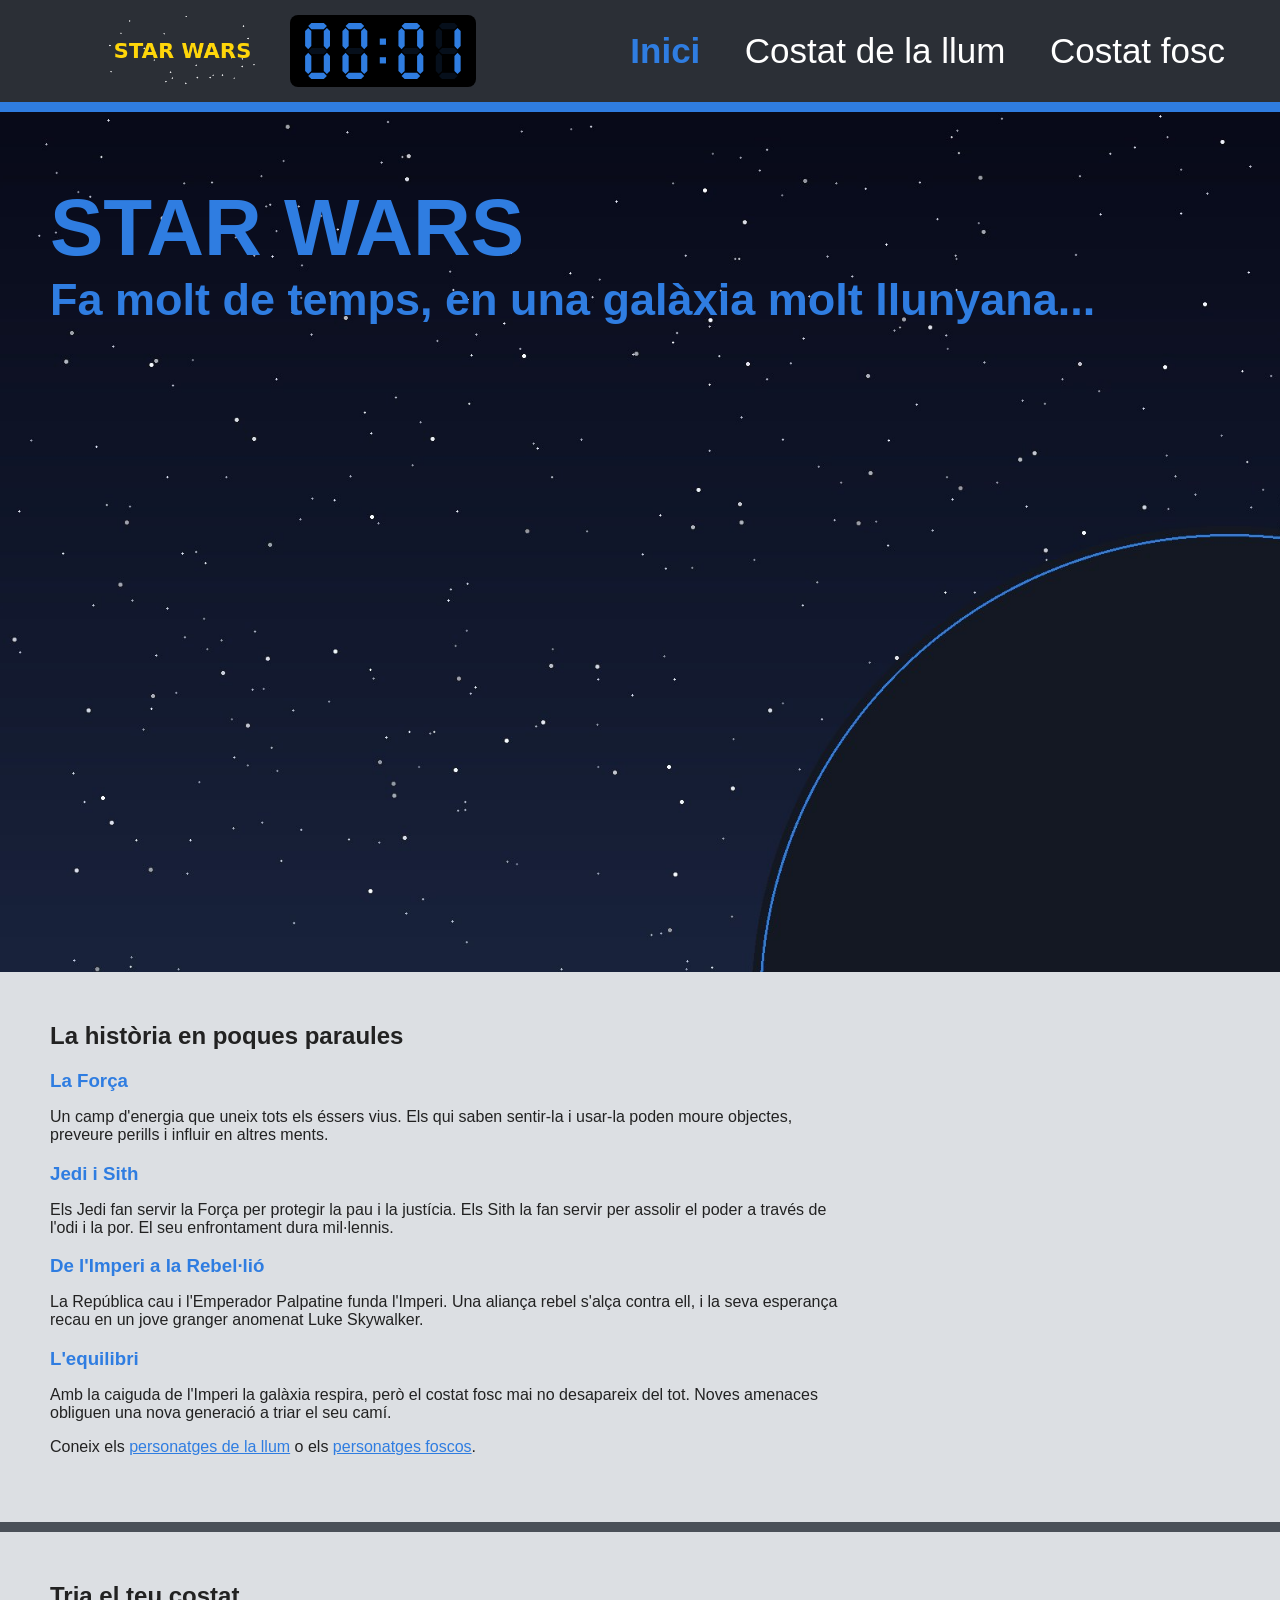
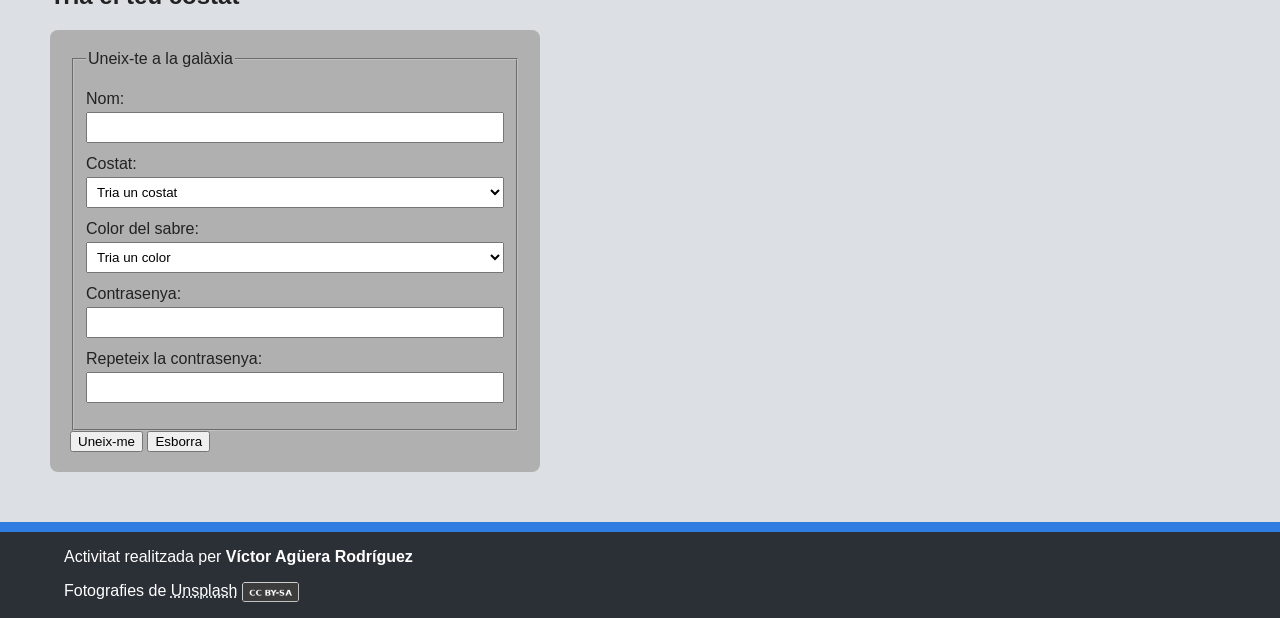
<file: index.html>
<!DOCTYPE html>
<html lang="ca">
<head>
    <meta charset="UTF-8">
    <meta name="viewport" content="width=device-width, initial-scale=1.0">
    <meta name="description" content="Introducció a la història de Star Wars: la Força, els Jedi, els Sith i la guerra per la galàxia. Uneix-te al costat de la llum o al costat fosc.">
    <meta name="author" content="Víctor Agüera Rodríguez">
    <meta name="keywords" content="Star Wars, història, Jedi, Sith, la Força, costat fosc, costat de la llum">
    <link rel="stylesheet" href="./css/estils.css">
    <script src="./components/rellotge.js" defer></script>
    <script src="./components/historia.js" defer></script>
    <script src="./components/formulari.js" defer></script>
    <title>Star Wars - Història d'una galàxia molt llunyana</title>
</head>
<body>
    <header class="header">
        <img src="./img/logo.png" alt="Logo de Star Wars">
        <div class="rellotge"></div>
        <nav>
            <a href="index.html" class="active">Inici</a>
            <a href="personatges-llum.html">Costat de la llum</a>
            <a href="personatges-oscurs.html">Costat fosc</a>
        </nav>
    </header>
    <hr class="border">

    <main>
        <section class="portada">
            <h1>STAR WARS</h1>
            <h2>Fa molt de temps, en una galàxia molt llunyana...</h2>
        </section>

        <section id="historia" class="gray">
            <h2>La història en poques paraules</h2>
            <article class="texto">
                <h3>La Força</h3>
                <p>Un camp d'energia que uneix tots els éssers vius. Els qui saben sentir-la i usar-la poden moure objectes, preveure perills i influir en altres ments.</p>

                <h3>Jedi i Sith</h3>
                <p>Els Jedi fan servir la Força per protegir la pau i la justícia. Els Sith la fan servir per assolir el poder a través de l'odi i la por. El seu enfrontament dura mil·lennis.</p>

                <h3>De l'Imperi a la Rebel·lió</h3>
                <p>La República cau i l'Emperador Palpatine funda l'Imperi. Una aliança rebel s'alça contra ell, i la seva esperança recau en un jove granger anomenat Luke Skywalker.</p>

                <h3>L'equilibri</h3>
                <p>Amb la caiguda de l'Imperi la galàxia respira, però el costat fosc mai no desapareix del tot. Noves amenaces obliguen una nova generació a triar el seu camí.</p>
            </article>

            <p class="enlaces">
                Coneix els <a href="personatges-llum.html">personatges de la llum</a>
                o els <a href="personatges-oscurs.html">personatges foscos</a>.
            </p>
        </section>

        <section class="gray formulario">
            <h2>Tria el teu costat</h2>
            <form id="join-form" action="#" method="post" autocomplete="off">
                <fieldset>
                    <legend>Uneix-te a la galàxia</legend>
                    <ul>
                        <li>
                            <label for="nombre">Nom:</label>
                            <input type="text" name="nombre" id="nombre" required>
                        </li>
                        <li>
                            <label for="lado">Costat:</label>
                            <select name="lado" id="lado" required>
                                <option value="" selected disabled>Tria un costat</option>
                                <option value="luz">Costat de la llum</option>
                                <option value="oscuro">Costat fosc</option>
                            </select>
                        </li>
                        <li>
                            <label for="color">Color del sabre:</label>
                            <select name="color" id="color" required>
                                <option value="" selected disabled>Tria un color</option>
                                <option value="azul">Blau</option>
                                <option value="verde">Verd</option>
                                <option value="rojo">Vermell</option>
                                <option value="morado">Lila</option>
                                <option value="amarillo">Groc</option>
                                <option value="blanco">Blanc</option>
                            </select>
                        </li>
                        <li>
                            <label for="password">Contrasenya:</label>
                            <input type="password" name="password" id="password" required>
                        </li>
                        <li>
                            <label for="cpassword">Repeteix la contrasenya:</label>
                            <input type="password" name="cpassword" id="cpassword" required>
                        </li>
                    </ul>
                </fieldset>
                <input type="submit" value="Uneix-me">
                <input type="reset" value="Esborra">
            </form>
        </section>
    </main>

    <hr class="border">
    <footer class="footer">
        <p>Activitat realitzada per <strong>Víctor Agüera Rodríguez</strong></p>
        <p>Fotografies de <a href="https://unsplash.com/">Unsplash</a>
            <a href="https://creativecommons.org/licenses/by-sa/4.0/"><img src="./img/creative-commons.png" alt="Llicència Creative Commons"></a></p>
    </footer>
</body>
</html>
</file>
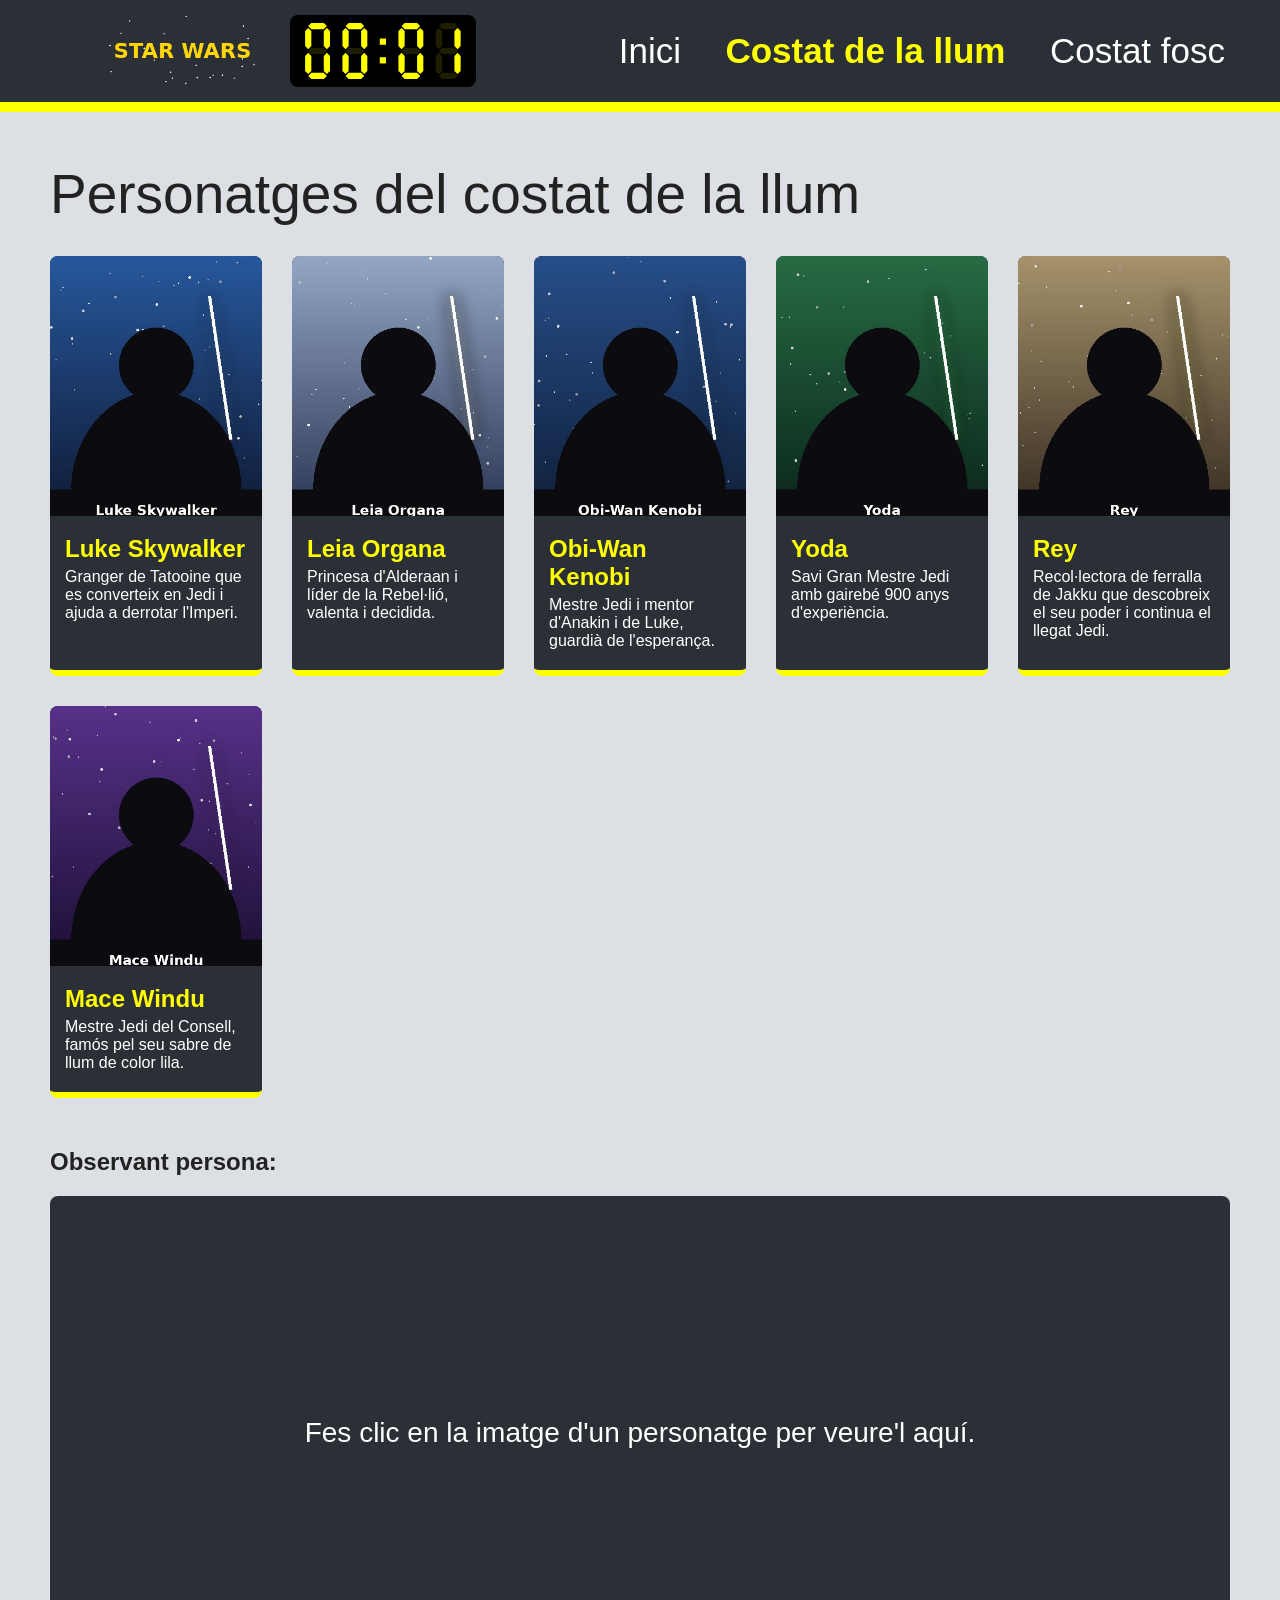
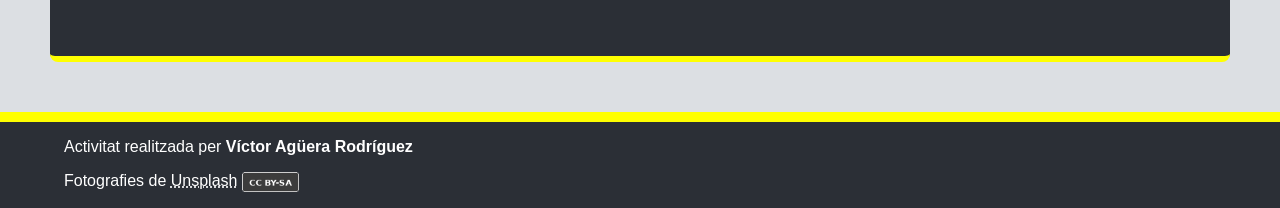
<file: personatges-llum.html>
<!DOCTYPE html>
<html lang="ca">
<head>
    <meta charset="UTF-8">
    <meta name="viewport" content="width=device-width, initial-scale=1.0">
    <meta name="description" content="Personatges del costat de la llum de Star Wars: Luke Skywalker, Leia Organa, Obi-Wan Kenobi, Yoda i Rey.">
    <meta name="author" content="Víctor Agüera Rodríguez">
    <meta name="keywords" content="Star Wars, costat de la llum, Jedi, Luke Skywalker, Leia, Obi-Wan, Yoda, Rey">
    <link rel="stylesheet" href="./css/estils.css">
    <script src="./components/rellotge.js" defer></script>
    <script src="./components/observar.js" defer></script>
    <title>Star Wars - Personatges del costat de la llum</title>
</head>
<body class="llum">
    <header class="header">
        <img src="./img/logo.png" alt="Logo de Star Wars">
        <div class="rellotge"></div>
        <nav>
            <a href="index.html">Inici</a>
            <a href="personatges-llum.html" class="active">Costat de la llum</a>
            <a href="personatges-oscurs.html">Costat fosc</a>
        </nav>
    </header>
    <hr class="border">

    <main class="gray">
        <h1>Personatges del costat de la llum</h1>
        <div class="personajes">
            <article>
                <img src="./img/luke.jpg" alt="Luke Skywalker">
                <h2>Luke Skywalker</h2>
                <p>Granger de Tatooine que es converteix en Jedi i ajuda a derrotar l'Imperi.</p>
            </article>
            <article>
                <img src="./img/leia.jpg" alt="Leia Organa">
                <h2>Leia Organa</h2>
                <p>Princesa d'Alderaan i líder de la Rebel·lió, valenta i decidida.</p>
            </article>
            <article>
                <img src="./img/obiwan.jpg" alt="Obi-Wan Kenobi">
                <h2>Obi-Wan Kenobi</h2>
                <p>Mestre Jedi i mentor d'Anakin i de Luke, guardià de l'esperança.</p>
            </article>
            <article>
                <img src="./img/yoda.jpg" alt="Yoda">
                <h2>Yoda</h2>
                <p>Savi Gran Mestre Jedi amb gairebé 900 anys d'experiència.</p>
            </article>
            <article>
                <img src="./img/rey.jpg" alt="Rey">
                <h2>Rey</h2>
                <p>Recol·lectora de ferralla de Jakku que descobreix el seu poder i continua el llegat Jedi.</p>
            </article>
            <article>
                <img src="./img/mace.jpg" alt="Mace Windu">
                <h2>Mace Windu</h2>
                <p>Mestre Jedi del Consell, famós pel seu sabre de llum de color lila.</p>
            </article>
        </div>

        <section class="observar">
            <h2>Observant persona:</h2>
            <div id="visor" class="visor">
                <p>Fes clic en la imatge d'un personatge per veure'l aquí.</p>
            </div>
        </section>
    </main>

    <hr class="border">
    <footer class="footer">
        <p>Activitat realitzada per <strong>Víctor Agüera Rodríguez</strong></p>
        <p>Fotografies de <a href="https://unsplash.com/">Unsplash</a>
            <a href="https://creativecommons.org/licenses/by-sa/4.0/"><img src="./img/creative-commons.png" alt="Llicència Creative Commons"></a></p>
    </footer>
</body>
</html>
</file>
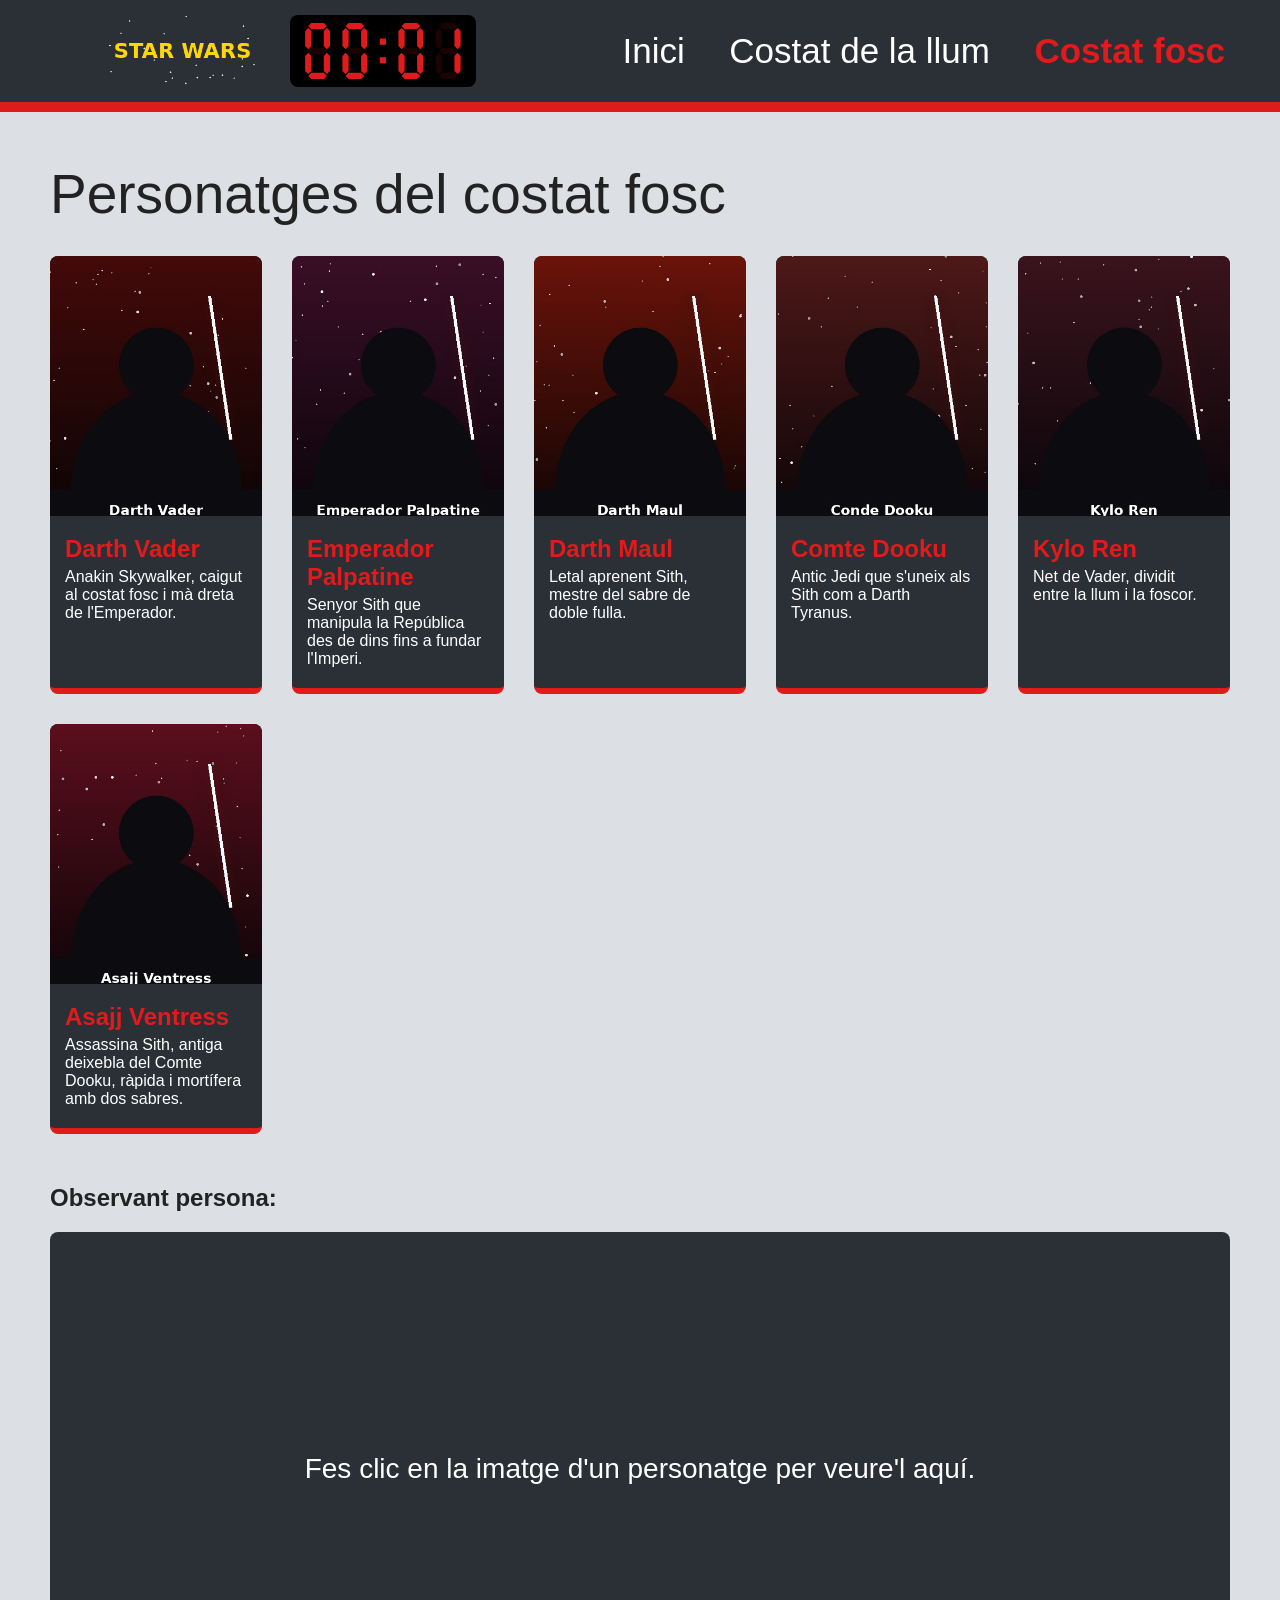
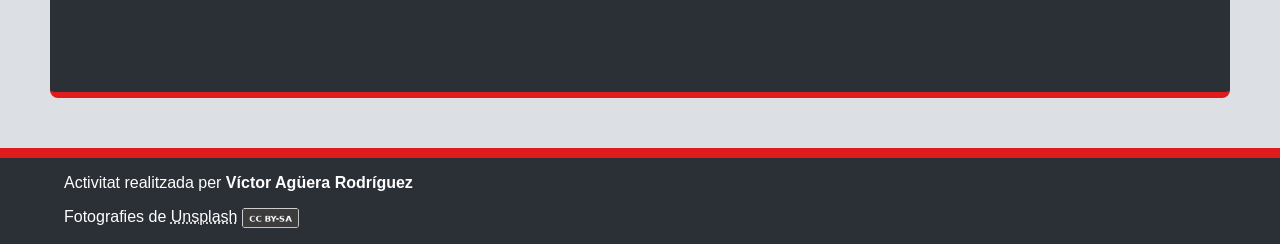
<file: personatges-oscurs.html>
<!DOCTYPE html>
<html lang="ca">
<head>
    <meta charset="UTF-8">
    <meta name="viewport" content="width=device-width, initial-scale=1.0">
    <meta name="description" content="Personatges del costat fosc de Star Wars: Darth Vader, l'Emperador Palpatine, Darth Maul, el Comte Dooku i Kylo Ren.">
    <meta name="author" content="Víctor Agüera Rodríguez">
    <meta name="keywords" content="Star Wars, costat fosc, Sith, Darth Vader, Palpatine, Darth Maul, Dooku, Kylo Ren">
    <link rel="stylesheet" href="./css/estils.css">
    <script src="./components/rellotge.js" defer></script>
    <script src="./components/observar.js" defer></script>
    <title>Star Wars - Personatges del costat fosc</title>
</head>
<body class="fosc">
    <header class="header">
        <img src="./img/logo.png" alt="Logo de Star Wars">
        <div class="rellotge"></div>
        <nav>
            <a href="index.html">Inici</a>
            <a href="personatges-llum.html">Costat de la llum</a>
            <a href="personatges-oscurs.html" class="active">Costat fosc</a>
        </nav>
    </header>
    <hr class="border">

    <main class="gray">
        <h1>Personatges del costat fosc</h1>
        <div class="personajes">
            <article>
                <img src="./img/vader.jpg" alt="Darth Vader">
                <h2>Darth Vader</h2>
                <p>Anakin Skywalker, caigut al costat fosc i mà dreta de l'Emperador.</p>
            </article>
            <article>
                <img src="./img/palpatine.jpg" alt="Emperador Palpatine">
                <h2>Emperador Palpatine</h2>
                <p>Senyor Sith que manipula la República des de dins fins a fundar l'Imperi.</p>
            </article>
            <article>
                <img src="./img/maul.jpg" alt="Darth Maul">
                <h2>Darth Maul</h2>
                <p>Letal aprenent Sith, mestre del sabre de doble fulla.</p>
            </article>
            <article>
                <img src="./img/dooku.jpg" alt="Comte Dooku">
                <h2>Comte Dooku</h2>
                <p>Antic Jedi que s'uneix als Sith com a Darth Tyranus.</p>
            </article>
            <article>
                <img src="./img/kylo.jpg" alt="Kylo Ren">
                <h2>Kylo Ren</h2>
                <p>Net de Vader, dividit entre la llum i la foscor.</p>
            </article>
            <article>
                <img src="./img/ventress.jpg" alt="Asajj Ventress">
                <h2>Asajj Ventress</h2>
                <p>Assassina Sith, antiga deixebla del Comte Dooku, ràpida i mortífera amb dos sabres.</p>
            </article>
        </div>

        <section class="observar">
            <h2>Observant persona:</h2>
            <div id="visor" class="visor">
                <p>Fes clic en la imatge d'un personatge per veure'l aquí.</p>
            </div>
        </section>
    </main>

    <hr class="border">
    <footer class="footer">
        <p>Activitat realitzada per <strong>Víctor Agüera Rodríguez</strong></p>
        <p>Fotografies de <a href="https://unsplash.com/">Unsplash</a>
            <a href="https://creativecommons.org/licenses/by-sa/4.0/"><img src="./img/creative-commons.png" alt="Llicència Creative Commons"></a></p>
    </footer>
</body>
</html>
</file>
<file: css/estils.css>
/* ------------------------------ BASE ----------------------------------- */

:root {
    --fons: #2b2f36;
    --gris: #dcdfe3;
    --gris-fosc: #4a5058;
    --accent: #2f7de1;          /* blau per defecte (inici) */
}

body.llum { --accent: yellow; }
body.fosc { --accent: #e01b1b; }

body {
    background-color: var(--fons);
    margin: 0;
    font-family: Arial, Helvetica, sans-serif;
    color: white;
}

h1 {
    font-size: 80px;
    margin: 0;
}

/* ------------------------------ HEADER ----------------------------------- */

.header {
    padding: 15px 15px 15px 95px;
    display: flex;
    align-items: center;
}

.header img {
    height: 70px;
}

.header nav {
    text-align: right;
    flex: 1;
}

.header a {
    font-size: 35px;
    margin-right: 40px;
    display: inline-block;
}

.header a:link, .header a:visited {
    color: white;
    text-decoration: none;
}

.header a:hover {
    color: var(--accent);
}

.header a.active {
    color: var(--accent);
    font-weight: bold;
}

hr.border {
    background-color: var(--accent);
    border-width: 0;
    height: 10px;
    margin: 0;
}

/* ------------------------------ FOOTER ----------------------------------- */

.footer {
    width: 90%;
    margin: 0 auto;
}

.footer a:link, .footer a:visited {
    color: white;
    text-decoration-style: dotted;
}

.footer img {
    height: 20px;
    vertical-align: middle;
}

/* ------------------------------ INICIO ----------------------------------- */

.portada {
    background-image: url(../img/portada.jpg);
    background-color: #111;
    background-repeat: no-repeat;
    background-size: cover;
    background-position: center;
    min-height: 80vh;
    padding: 70px 50px;
    color: var(--accent);
}

.portada h2 {
    font-size: 45px;
    margin: 0;
}

.gray {
    background-color: var(--gris);
    color: #222;
    padding: 50px;
}

.gray h1 {
    font-weight: normal;
    font-size: 55px;
    margin-bottom: 30px;
}

.gray h2 {
    margin-top: 0;
}

.texto {
    max-width: 800px;
}

.texto h3 {
    color: var(--accent);
    margin-bottom: 5px;
}

.enlaces a:link, .enlaces a:visited {
    color: var(--accent);
}

/* ------------------------------ FORMULARIO ----------------------------------- */

.formulario {
    border-top: 10px solid var(--gris-fosc);
}

#join-form {
    background-color: #b0b0b0;
    padding: 20px;
    border-radius: 8px;
    max-width: 450px;
}

#join-form ul {
    list-style: none;
    padding: 0;
}

#join-form li {
    margin-bottom: 12px;
}

#join-form label {
    display: block;
    margin-bottom: 4px;
}

#join-form input[type="text"],
#join-form input[type="password"],
#join-form select {
    width: 100%;
    padding: 6px;
    box-sizing: border-box;
}

/* ------------------------------ PERSONAJES ----------------------------------- */

.personajes {
    display: grid;
    grid-template-columns: repeat(auto-fit, minmax(180px, 1fr));
    gap: 30px;
}

.personajes article {
    background-color: var(--fons);
    color: white;
    border-bottom: 6px solid var(--accent);
    border-radius: 8px;
    overflow: hidden;
}

.personajes img {
    width: 100%;
    height: 260px;
    object-fit: cover;
    background-color: var(--gris-fosc);
}

.personajes h2 {
    margin: 15px 15px 5px;
    color: var(--accent);
}

.personajes p {
    margin: 0 15px 20px;
}

/* Formulario bloqueado: los datos siguen siendo legibles */
#join-form input:disabled,
#join-form select:disabled {
    color: #222;
    background-color: #e4e4e4;
}

/* ------------------------------ RELLOTGE ----------------------------------- */

.rellotge {
    display: flex;
    align-items: center;
    margin-left: 20px;
    padding: 8px 12px;
    background-color: black;
    border-radius: 8px;
    flex-shrink: 0;
}

.rellotge svg {
    height: 56px;
}

.rellotge .segment {
    fill: var(--accent);
    opacity: 0.12;
}

.rellotge .segment.on {
    opacity: 1;
}

.rellotge .punt {
    fill: var(--accent);
}

/* ------------------------------ HISTORIA (hover) ----------------------------------- */

#historia {
    transition: background-color 0.3s;
}

#historia.destacat {
    background-color: white;
    color: black;
}

#historia.destacat h3,
#historia.destacat .enlaces a {
    color: #1a8cff;
}

/* ------------------------------ OBSERVAR PERSONATGE ----------------------------------- */

.personajes img {
    cursor: pointer;
}

.observar {
    margin-top: 50px;
}

.visor {
    background-color: var(--fons);
    color: white;
    border-bottom: 6px solid var(--accent);
    border-radius: 8px;
    min-height: 400px;
    padding: 30px;
    display: flex;
    flex-direction: column;
    align-items: center;
    justify-content: center;
}

.visor img {
    height: 520px;
    max-width: 100%;
    border-radius: 8px;
}

.visor p {
    font-size: 28px;
    margin: 15px 0 0;
    text-align: center;
}
</file>
